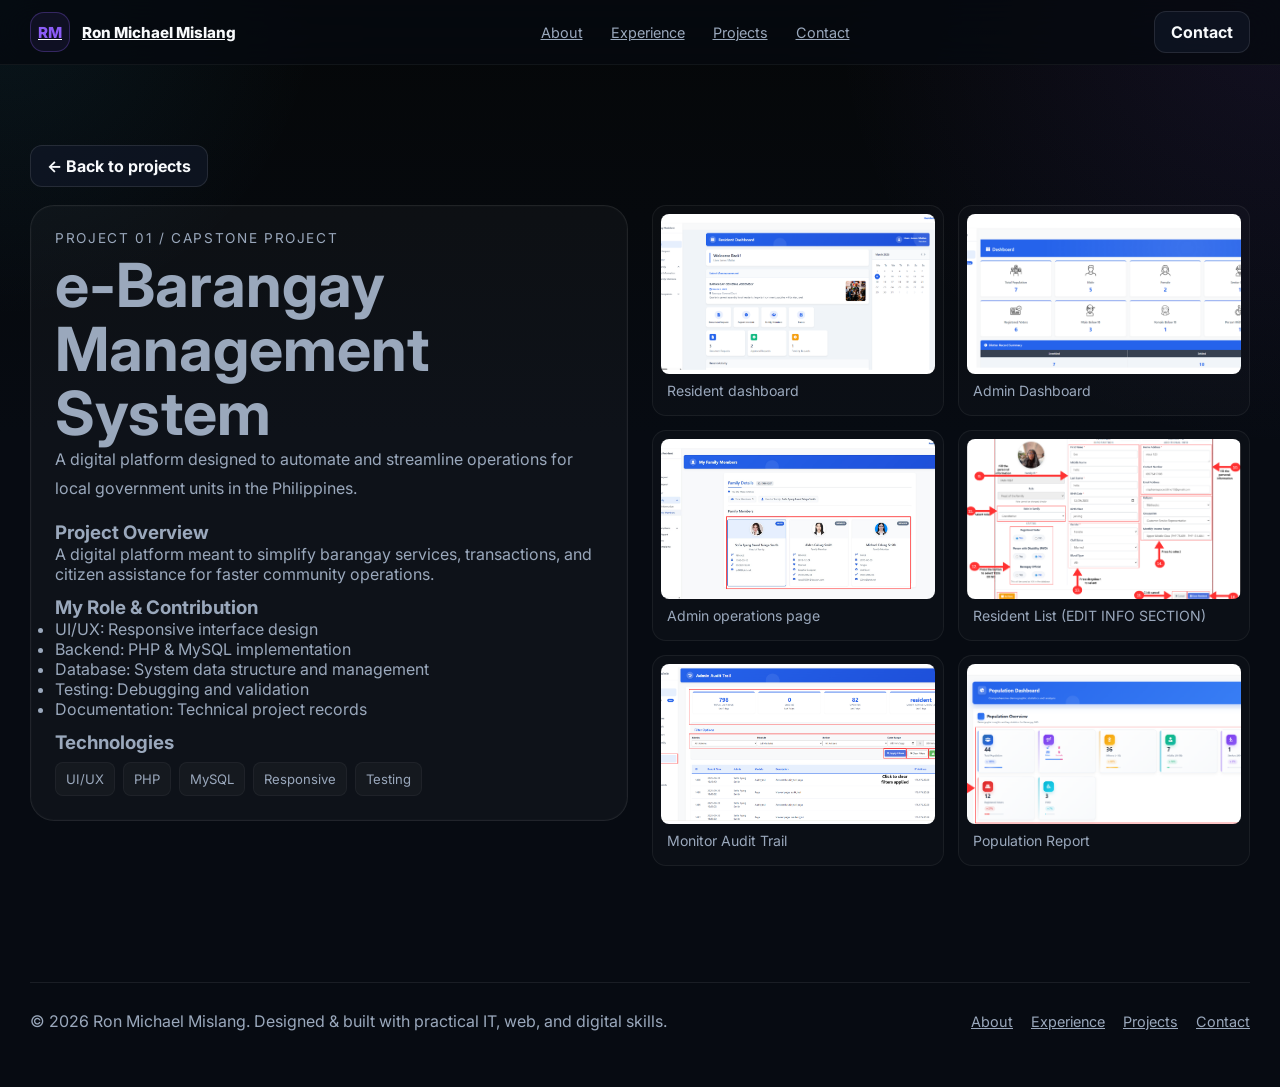
<file: project-capstone.html>
<!doctype html>
<html lang="en">
<head>
  <meta charset="utf-8" />
  <meta name="viewport" content="width=device-width, initial-scale=1" />
  <title>Hotel Reservation & Billing System — Case Study</title>
  <meta name="description" content="Case study: Hotel Reservation & Billing System" />
  <link rel="stylesheet" href="./styles.css" type="text/css" />
  <link href="https://fonts.googleapis.com/css2?family=Inter:wght@300;400;500;600;700&display=swap" rel="stylesheet" />
</head>
<body>
  <header class="nav">
    <div class="container nav-inner">
      <a class="brand" href="index.html">
        <span class="logo-mark">RM</span>
        <span>Ron Michael Mislang</span>
      </a>
      <nav class="nav-links" aria-label="Primary navigation">
        <a href="index.html#about">About</a>
        <a href="index.html#experience">Experience</a>
        <a href="index.html#projects">Projects</a>
        <a href="index.html#contact">Contact</a>
      </nav>
      <a class="button button-secondary" href="index.html#contact">Contact</a>
      <button class="menu-button" type="button" aria-label="Open menu">☰</button>
    </div>
  </header>

  <main>
    <section class="section project-case">
      <div class="container">
        <a class="button button-secondary" href="index.html#projects">← Back to projects</a>
        <div class="case-grid" style="margin-top:18px;">
          <aside class="case-left">
            <div class="highlight-card">
              <div class="cap-number" data-project-type>PROJECT 01 / CAPSTONE PROJECT</div>
              <h2 class="section-title" data-project-title>e-Barangay Management System</h2>
              <p class="section-description" data-project-description>A digital platform designed to automate and streamline operations for local government units in the Philippines.</p>

              <h3 style="margin-top:18px;">Project Overview</h3>
              <p data-project-overview>A digital platform meant to simplify barangay services, transactions, and citizen assistance for faster community operations.</p>

              <h3 style="margin-top:12px;">My Role &amp; Contribution</h3>
              <ul data-project-role>
                <li>UI/UX: Responsive interface design</li>
                <li>Backend: PHP &amp; MySQL implementation</li>
                <li>Database: System data structure and management</li>
                <li>Testing: Debugging and validation</li>
                <li>Documentation: Technical project records</li>
              </ul>

              <h3 style="margin-top:12px;">Technologies</h3>
              <div class="skill-tags" data-project-tags style="margin-top:8px;"><span>UI/UX</span><span>PHP</span><span>MySQL</span></div>
            </div>

           
          </aside>

          <div class="case-right">
            <div class="case-gallery" data-project-gallery>
              <figure class="project-snap"><img src="residentdashboard.png" alt="Barangay dashboard" /><figcaption>Resident dashboard</figcaption></figure>
              <figure class="project-snap"><img src="AdminDashboard.png" alt="Service module" /><figcaption>Admin Dashboard</figcaption></figure>
              <figure class="project-snap"><img src="Family Member List.png" alt="Admin page" /><figcaption>Admin operations page</figcaption></figure>
              <figure class="project-snap"><img src="RESIDENT LIST (EDIT INFO SECTION).png" alt="Document flow" /><figcaption>Resident List (EDIT INFO SECTION)</figcaption></figure>
              <figure class="project-snap"><img src="AuditTrail.png" alt="Transaction monitor" /><figcaption>Monitor Audit Trail</figcaption></figure>
              <figure class="project-snap"><img src="populationDashboard.png" alt="Project brief" /><figcaption>Population Report</figcaption></figure>
            </div>
          </div>
        </div>
      </div>
    </section>
  </main>

  <footer class="footer">
    <div class="container footer-inner">
      <p>© <span id="year"></span> Ron Michael Mislang. Designed & built with practical IT, web, and digital skills.</p>
      <div class="footer-links">
        <a href="index.html#about">About</a>
        <a href="index.html#experience">Experience</a>
        <a href="index.html#projects">Projects</a>
        <a href="index.html#contact">Contact</a>
      </div>
    </div>
  </footer>

  <script src="script.js"></script>
</body>
</html>
</file>
<file: styles.css>
:root {
  --bg: #070b14;
  --surface: rgba(16, 23, 39, 0.88);
  --surface-soft: rgba(16, 23, 39, 0.65);
  --border: rgba(148, 163, 184, 0.16);
  --accent: #8b5cf6;
  --accent-2: #38bdf8;
  --text: #f8fafc;
  --muted: #9aa8bc;
  --muted-soft: #6b7280;
  --radius: 24px;
  --shadow: 0 30px 80px rgba(0, 0, 0, 0.3);
  --max-width: 1220px;
}

* {
  box-sizing: border-box;
  margin: 0;
  padding: 0;
}

html {
  scroll-behavior: smooth;
}

body {
  min-height: 100vh;
  background: radial-gradient(circle at top left, rgba(56, 189, 248, 0.08), transparent 20rem),
    radial-gradient(circle at top right, rgba(139, 92, 246, 0.1), transparent 28rem),
    linear-gradient(180deg, #050708 0%, #070b12 40%, #070b12 100%);
  color: var(--text);
  font-family: Inter, ui-sans-serif, system-ui, -apple-system, BlinkMacSystemFont, "Segoe UI", sans-serif;
}

body::before {
  content: "";
  position: fixed;
  inset: 0;
  background-image: linear-gradient(rgba(255, 255, 255, 0.02) 1px, transparent 1px), linear-gradient(90deg, rgba(255, 255, 255, 0.02) 1px, transparent 1px);
  background-size: 60px 60px;
  opacity: 0.16;
  pointer-events: none;
}

a,
a:visited {
  color: inherit;
}

button {
  font: inherit;
}

img {
  max-width: 100%;
  display: block;
}

.container {
  width: min(calc(100% - 40px), var(--max-width));
  margin: 0 auto;
}

.nav {
  position: sticky;
  top: 0;
  z-index: 1000;
  background: rgba(6, 9, 16, 0.8);
  backdrop-filter: blur(20px);
  border-bottom: 1px solid rgba(255, 255, 255, 0.05);
}

.nav-inner {
  display: flex;
  align-items: center;
  justify-content: space-between;
  gap: 12px;
  height: 64px;
}

.brand {
  display: inline-flex;
  align-items: center;
  gap: 12px;
  font-weight: 800;
  font-size: 0.95rem;
}

.logo-mark {
  width: 40px;
  height: 40px;
  display: grid;
  place-items: center;
  border-radius: 14px;
  border: 1px solid rgba(139, 92, 246, 0.3);
  background: rgba(139, 92, 246, 0.08);
  color: var(--accent);
}

.nav-links {
  display: flex;
  align-items: center;
  gap: 28px;
}

.nav-links a {
  color: var(--muted);
  font-size: 0.9rem;
  transition: color 0.2s ease;
}

.nav-links a:hover,
.nav-links a:focus {
  color: var(--text);
}

.menu-button {
  display: none;
  width: 42px;
  height: 42px;
  border-radius: 14px;
  border: 1px solid rgba(255, 255, 255, 0.08);
  background: rgba(16, 23, 39, 0.75);
  color: var(--text);
  cursor: pointer;
}

.button {
  display: inline-flex;
  align-items: center;
  justify-content: center;
  gap: 8px;
  padding: 10px 16px;
  border-radius: 12px;
  font-weight: 700;
  text-decoration: none;
  transition: transform 0.18s ease, background 0.18s ease, border-color 0.18s ease;
  border: 1px solid rgba(255, 255, 255, 0.1);
}

.button:hover,
.button:focus {
  transform: translateY(-2px);
}

.button-primary {
  background: linear-gradient(135deg, #f8fafc, #dbeafe);
  color: #060b12;
  border-color: transparent;
}

.button-secondary {
  background: rgba(16, 23, 39, 0.7);
  color: var(--text);
}

.section {
  padding: 80px 0;
}

.hero-grid {
  display: grid;
  grid-template-columns: 1.2fr 0.8fr;
  gap: 32px;
  align-items: center;
  min-height: 70vh;
}

.eyebrow {
  display: inline-flex;
  align-items: center;
  gap: 10px;
  padding: 10px 18px;
  border-radius: 999px;
  background: rgba(139, 92, 246, 0.12);
  color: #c4c9f5;
  font-size: 0.8rem;
  text-transform: uppercase;
  letter-spacing: 0.12em;
  margin-bottom: 28px;
}

.hero h1 {
  font-size: clamp(3rem, 4vw, 5.4rem);
  line-height: 0.98;
  max-width: 820px;
}

.hero-description {
  max-width: 660px;
  margin: 28px 0 0;
  color: var(--muted);
  font-size: 1.05rem;
  line-height: 1.8;
}

.hero-actions {
  display: flex;
  flex-wrap: wrap;
  gap: 12px;
  margin-top: 20px;
}

.hero-tags {
  display: flex;
  flex-wrap: wrap;
  gap: 10px;
  margin-top: 18px;
}

.hero-tags span {
  display: inline-flex;
  padding: 10px 14px;
  border-radius: 999px;
  border: 1px solid rgba(255, 255, 255, 0.08);
  background: rgba(255, 255, 255, 0.04);
  color: var(--muted);
  font-size: 0.85rem;
}

.hero-profile {
  display: grid;
}

.profile-card {
  background: rgba(10, 15, 26, 0.9);
  border: 1px solid rgba(255, 255, 255, 0.08);
  border-radius: 24px;
  box-shadow: var(--shadow);
  padding: 20px;
}

.profile-image-wrapper {
  position: relative;
  border-radius: 28px;
  overflow: hidden;
  border: 1px solid rgba(255, 255, 255, 0.08);
  background: linear-gradient(180deg, rgba(139,92,246,0.06), rgba(56,189,248,0.03));
  padding: 6px;
  box-shadow: 0 10px 30px rgba(2,6,23,0.6);
}

.profile-image-wrapper img {
  width: 100%;
  display: block;
  border-radius: 20px;
}

.profile-copy {
  margin-top: 24px;
}

.profile-copy h2 {
  font-size: 1.9rem;
  margin-bottom: 10px;
}

.profile-copy p {
  color: var(--muted);
  line-height: 1.8;
}

.profile-meta {
  display: flex;
  flex-wrap: wrap;
  gap: 10px;
  margin-top: 22px;
}

.profile-meta span {
  padding: 10px 14px;
  border-radius: 999px;
  background: rgba(255, 255, 255, 0.04);
  color: var(--text);
  font-size: 0.85rem;
}

.section-heading {
  display: grid;
  gap: 24px;
  margin-bottom: 48px;
}

.section-title {
  font-size: clamp(2.3rem, 5vw, 3.8rem);
  max-width: 720px;
  line-height: 1.05;
}

.section-description {
  max-width: 700px;
  color: var(--muted);
  line-height: 1.8;
  font-size: 1rem;
}

.about-layout {
  display: grid;
  grid-template-columns: minmax(220px, 0.42fr) minmax(0, 1fr);
  gap: 32px;
  align-items: start;
}

.about-left {
  align-self: start;
  position: sticky;
  top: 90px;
}

.about-right {
  display: grid;
  gap: 16px;
}

.about-copy {
  display: grid;
  gap: 20px;
}

.about-copy p {
  color: var(--muted);
  line-height: 1.8;
}

.support-list {
  display: grid;
  gap: 16px;
  margin-top: 12px;
}

.support-list strong {
  display: block;
  font-weight: 700;
  margin-bottom: 8px;
}

.highlight-card {
  padding: 24px;
  border-radius: var(--radius);
  border: 1px solid rgba(255, 255, 255, 0.08);
  background: rgba(255, 255, 255, 0.03);
  box-shadow: inset 0 0 0 1px rgba(255, 255, 255, 0.01);
  color: var(--muted);
}

.highlight-card strong {
  color: var(--text);
  margin-bottom: 12px;
  display: block;
}

/* Subtle entrance animation and hover lift for cards */
@keyframes fadeUp {
  from { opacity: 0; transform: translateY(20px) scale(0.98); }
  60% { opacity: 0.9; transform: translateY(-4px) scale(1.01); }
  to { opacity: 1; transform: translateY(0) scale(1); }
}

.highlight-card,
.project-card,
.cert-card,
.internship-gallery figure,
.profile-card {
  opacity: 0;
  animation: fadeUp 720ms cubic-bezier(.16,.84,.24,1) forwards;
  transition: transform 260ms ease, box-shadow 260ms ease, border-color 260ms ease;
  transform-origin: center;
}

.highlight-card:hover,
.project-card:hover,
.cert-card:hover,
.internship-gallery figure:hover,
.profile-card:hover {
  transform: translateY(-10px) scale(1.02);
  box-shadow: 0 40px 90px rgba(2,6,23,0.6);
  border-color: rgba(255,255,255,0.16);
}

/* stronger visual accent when focused for accessibility */
.highlight-card:focus,
.project-card:focus,
.cert-card:focus,
.internship-gallery figure:focus,
.profile-card:focus {
  outline: none;
  box-shadow: 0 40px 120px rgba(139,92,246,0.12), 0 12px 30px rgba(0,0,0,0.6);
}

/* Staggered entrance delays (more pronounced) */
.projects-grid .project-card:nth-child(1) { animation-delay: 120ms; }
.projects-grid .project-card:nth-child(2) { animation-delay: 260ms; }
.projects-grid .project-card:nth-child(3) { animation-delay: 400ms; }
.internship-gallery figure:nth-child(1) { animation-delay: 100ms; }
.internship-gallery figure:nth-child(2) { animation-delay: 220ms; }
.internship-gallery figure:nth-child(3) { animation-delay: 340ms; }
.internship-gallery figure:nth-child(4) { animation-delay: 460ms; }
.internship-gallery figure:nth-child(5) { animation-delay: 580ms; }
.internship-gallery figure:nth-child(6) { animation-delay: 700ms; }
.about-highlights .highlight-card:nth-child(1) { animation-delay: 120ms; }
.about-highlights .highlight-card:nth-child(2) { animation-delay: 260ms; }
.about-highlights .highlight-card:nth-child(3) { animation-delay: 400ms; }

/* Capabilities section styles (matches reference layout) */
.capabilities-screenshot {
  width: 100%;
  border-radius: 20px;
  margin: 18px 0 26px;
  border: 1px solid rgba(255,255,255,0.04);
  box-shadow: 0 18px 50px rgba(2,6,23,0.55);
  display: block;
}

.capabilities-grid {
  display: grid;
  grid-template-columns: 1fr 1fr;
  gap: 20px;
  align-items: start;
}

.capabilities-grid { align-items: stretch; }

.cap-large {
  padding: 28px;
  border-radius: var(--radius);
  min-height: 260px;
  background: rgba(255, 255, 255, 0.03);
  border: 1px solid rgba(255,255,255,0.06);
  color: var(--muted);
  display: flex;
  flex-direction: column;
  gap: 12px;
}

.cap-right {
  display: grid;
  gap: 18px;
}

.cap-row {
  display: grid;
  grid-template-columns: 1fr 1fr;
  gap: 18px;
}

.cap-row .highlight-card {
  min-height: 140px;
  display: flex;
  flex-direction: column;
  justify-content: flex-start;
  background: rgba(255, 255, 255, 0.02);
  border: 1px solid rgba(255,255,255,0.06);
  border-radius: var(--radius);
}

.cap-right .highlight-card {
  padding: 20px;
  display: flex;
  flex-direction: column;
  gap: 10px;
  height: 100%;
}

.cap-number {
  color: var(--muted);
  font-size: 0.85rem;
  margin-bottom: 8px;
  text-transform: uppercase;
  letter-spacing: 0.12em;
}

.skill-tags {
  display: flex;
  flex-wrap: wrap;
  gap: 8px;
  margin-top: 12px;
}

.skill-tags span {
  padding: 8px 10px;
  border-radius: 8px;
  background: rgba(255,255,255,0.03);
  border: 1px solid rgba(255,255,255,0.04);
  color: var(--muted);
  font-size: 0.82rem;
}

/* Apply entrance animation to capabilities elements and stagger */
.capabilities-screenshot { opacity: 0; animation: fadeUp 720ms cubic-bezier(.16,.84,.24,1) forwards; animation-delay: 60ms; }
.capabilities-grid .cap-large { opacity: 0; animation: fadeUp 720ms cubic-bezier(.16,.84,.24,1) forwards; animation-delay: 140ms; }
.cap-row .highlight-card:nth-child(1) { opacity: 0; animation: fadeUp 720ms cubic-bezier(.16,.84,.24,1) forwards; animation-delay: 260ms; }
.cap-row .highlight-card:nth-child(2) { opacity: 0; animation: fadeUp 720ms cubic-bezier(.16,.84,.24,1) forwards; animation-delay: 380ms; }
.cap-right > .highlight-card { opacity: 0; animation: fadeUp 720ms cubic-bezier(.16,.84,.24,1) forwards; animation-delay: 520ms; }

/* Make sure hover behavior still lifts cards but keep transform reset for JS tilt */
.cap-large:hover,
.cap-row .highlight-card:hover,
.cap-right > .highlight-card:hover {
  transform: translateY(-10px) scale(1.02);
}

@media (max-width: 1040px) {
  .capabilities-grid { grid-template-columns: 1fr; }
  .cap-row { grid-template-columns: 1fr; }
}

/* Profile image subtle scale on hover */
.profile-image-wrapper img {
  transition: transform 320ms cubic-bezier(.2,.9,.3,1);
}
.profile-image-wrapper:hover img {
  transform: scale(1.035) rotate(-0.4deg);
}

/* Respect user motion preferences */
@media (prefers-reduced-motion: reduce) {
  .highlight-card,
  .project-card,
  .cert-card,
  .internship-gallery figure,
  .profile-card,
  .profile-image-wrapper img {
    animation: none !important;
    transition: none !important;
    transform: none !important;
    opacity: 1 !important;
  }
}

.experience-grid {
  display: grid;
  gap: 32px;
}

/* Project case page styles */
.case-grid {
  display: grid;
  grid-template-columns: 0.5fr 0.5fr;
  gap: 24px;
  align-items: start;
}
.case-left {
  display: flex;
  flex-direction: column;
  gap: 16px;
}
.case-right {
  display: flex;
  flex-direction: column;
  gap: 12px;
}
.case-gallery {
  display: grid;
  grid-template-columns: repeat(2, minmax(0, 1fr));
  gap: 14px;
}
.case-gallery figure.project-snap {
  background: rgba(255,255,255,0.02);
  border: 1px solid rgba(255,255,255,0.06);
  border-radius: 14px;
  overflow: hidden;
  padding: 8px;
}
.case-gallery img {
  width: 100%;
  height: 160px;
  object-fit: cover;
  border-radius: 8px;
  display: block;
}
.case-gallery figcaption {
  color: var(--muted);
  padding: 8px 6px;
  font-size: 0.88rem;
}

@media (max-width: 1040px) {
  .case-grid { grid-template-columns: 1fr; }
  .case-gallery { grid-template-columns: 1fr 1fr; }
}

/* Stagger gallery animations */
.case-gallery figure { opacity: 0; animation: fadeUp 720ms cubic-bezier(.16,.84,.24,1) forwards; }
.case-gallery figure:nth-child(1) { animation-delay: 120ms; }
.case-gallery figure:nth-child(2) { animation-delay: 240ms; }
.case-gallery figure:nth-child(3) { animation-delay: 360ms; }
.case-gallery figure:nth-child(4) { animation-delay: 480ms; }
.case-gallery figure:nth-child(5) { animation-delay: 600ms; }
.case-gallery figure:nth-child(6) { animation-delay: 720ms; }

.experience-card {
  padding: 32px;
  border-radius: 28px;
  background: rgba(14, 20, 35, 0.95);
  border: 1px solid rgba(255, 255, 255, 0.08);
  box-shadow: var(--shadow);
}

.experience-meta {
  display: grid;
  gap: 12px;
  margin-bottom: 24px;
}

.date {
  color: var(--accent);
  font-size: 0.88rem;
  text-transform: uppercase;
  letter-spacing: 0.12em;
}

.experience-card h3 {
  font-size: 1.6rem;
}

.experience-card p {
  color: var(--muted);
  line-height: 1.8;
  margin-top: 14px;
}

.experience-card ul {
  margin-top: 22px;
  display: grid;
  gap: 12px;
  list-style: inside disc;
  color: var(--muted);
  line-height: 1.8;
}

.internship-gallery {
  display: grid;
  grid-template-columns: repeat(3, minmax(0, 1fr));
  gap: 12px;
  margin-top: 18px;
}

.internship-gallery figure {
  overflow: hidden;
  border-radius: 16px;
  background: rgba(255, 255, 255, 0.03);
  border: 1px solid rgba(255, 255, 255, 0.08);
  padding: 6px;
  display: flex;
  flex-direction: column;
  gap: 6px;
}

.internship-gallery img {
  width: 100%;
  height: 170px;
  object-fit: cover;
  border-radius: 12px;
}

.internship-gallery figcaption {
  padding: 16px;
  color: var(--muted);
  font-size: 0.9rem;
}

.projects-grid {
  display: grid;
  grid-template-columns: repeat(3, minmax(0, 1fr));
  gap: 20px;
}

.project-card {
  padding: 28px;
  border-radius: 28px;
  background: rgba(10, 16, 27, 0.95);
  border: 1px solid rgba(255, 255, 255, 0.08);
  box-shadow: var(--shadow);
  display: grid;
  gap: 16px;
}

.project-category {
  color: var(--accent);
  font-size: 0.82rem;
  text-transform: uppercase;
  letter-spacing: 0.12em;
}

.project-card h3 {
  font-size: 1.35rem;
}

.project-card p {
  color: var(--muted);
  line-height: 1.8;
}

.project-tags {
  display: flex;
  flex-wrap: wrap;
  gap: 10px;
}

.project-tags span {
  display: inline-flex;
  padding: 8px 12px;
  border-radius: 999px;
  background: rgba(255, 255, 255, 0.04);
  color: var(--muted);
  font-size: 0.8rem;
}

.project-button {
  margin-top: auto;
  align-self: start;
  display: inline-flex;
  padding: 12px 18px;
  border-radius: 14px;
  background: rgba(255, 255, 255, 0.08);
  color: var(--text);
  border: 1px solid rgba(255, 255, 255, 0.1);
  font-weight: 700;
}

.cert-grid {
  display: grid;
  grid-template-columns: repeat(3, minmax(0, 1fr));
  gap: 20px;
}

.cert-card {
  padding: 26px;
  border-radius: 28px;
  background: rgba(10, 16, 27, 0.95);
  border: 1px solid rgba(255, 255, 255, 0.08);
  color: var(--muted);
}

.cert-card strong {
  display: block;
  margin-bottom: 12px;
  font-size: 1rem;
  color: var(--text);
}

.cert-card span {
  display: inline-flex;
  margin-top: 14px;
  color: var(--accent);
  font-size: 0.9rem;
}

.contact-cta-inner {
  display: grid;
  grid-template-columns: 1.2fr 0.8fr;
  gap: 32px;
  align-items: center;
  padding: 42px;
  border-radius: 32px;
  background: rgba(16, 23, 39, 0.92);
  border: 1px solid rgba(255, 255, 255, 0.08);
  box-shadow: var(--shadow);
}

.contact-actions {
  display: flex;
  flex-wrap: wrap;
  gap: 14px;
}

.footer {
  padding: 36px 0 56px;
}

.footer-inner {
  display: flex;
  justify-content: space-between;
  align-items: center;
  gap: 20px;
  border-top: 1px solid rgba(255, 255, 255, 0.08);
  padding-top: 28px;
  color: var(--muted);
}

.footer-links {
  display: flex;
  flex-wrap: wrap;
  gap: 18px;
}

.footer-links a {
  color: var(--muted);
  font-size: 0.9rem;
}

/* Graphics Section Styles */
.graphics-section {
  background: linear-gradient(135deg, rgba(139, 92, 246, 0.08), rgba(56, 189, 248, 0.08));
  border-top: 1px solid rgba(255, 255, 255, 0.08);
  border-bottom: 1px solid rgba(255, 255, 255, 0.08);
}

.graphics-cta {
  display: flex;
  flex-direction: column;
  gap: 28px;
  align-items: center;
  text-align: center;
  padding: 42px;
  border-radius: 32px;
  background: rgba(16, 23, 39, 0.92);
  border: 1px solid rgba(255, 255, 255, 0.08);
  box-shadow: var(--shadow);
}

.graphics-preview {
  font-size: 1.1rem;
  color: var(--muted);
  max-width: 500px;
}

.graphics-cta .button-primary {
  background: linear-gradient(135deg, #38bdf8, #8b5cf6);
  color: white;
  font-size: 1rem;
  padding: 14px 32px;
  font-weight: 700;
}

.graphics-cta .button-primary:hover {
  background: linear-gradient(135deg, #0ea5e9, #7c3aed);
}

@media (max-width: 1040px) {
  .hero-grid,
  .about-layout,
  .experience-grid,
  .projects-grid,
  .cert-grid,
  .contact-cta-inner {
    grid-template-columns: 1fr;
  }

  .nav-links {
    display: none;
  }

  .menu-button {
    display: inline-flex;
  }
}

@media (max-width: 720px) {
  .nav-inner {
    flex-wrap: wrap;
    justify-content: space-between;
  }

  .hero {
    padding-top: 120px;
    padding-bottom: 80px;
  }

  .section {
    padding: 90px 0;
  }

  .hero h1 {
    font-size: 2.8rem;
  }

  .section-title {
    font-size: 2.3rem;
  }

  .about-layout,
  .experience-grid,
  .project-button,
  .footer-inner {
    gap: 20px;
  }
}
</file>
